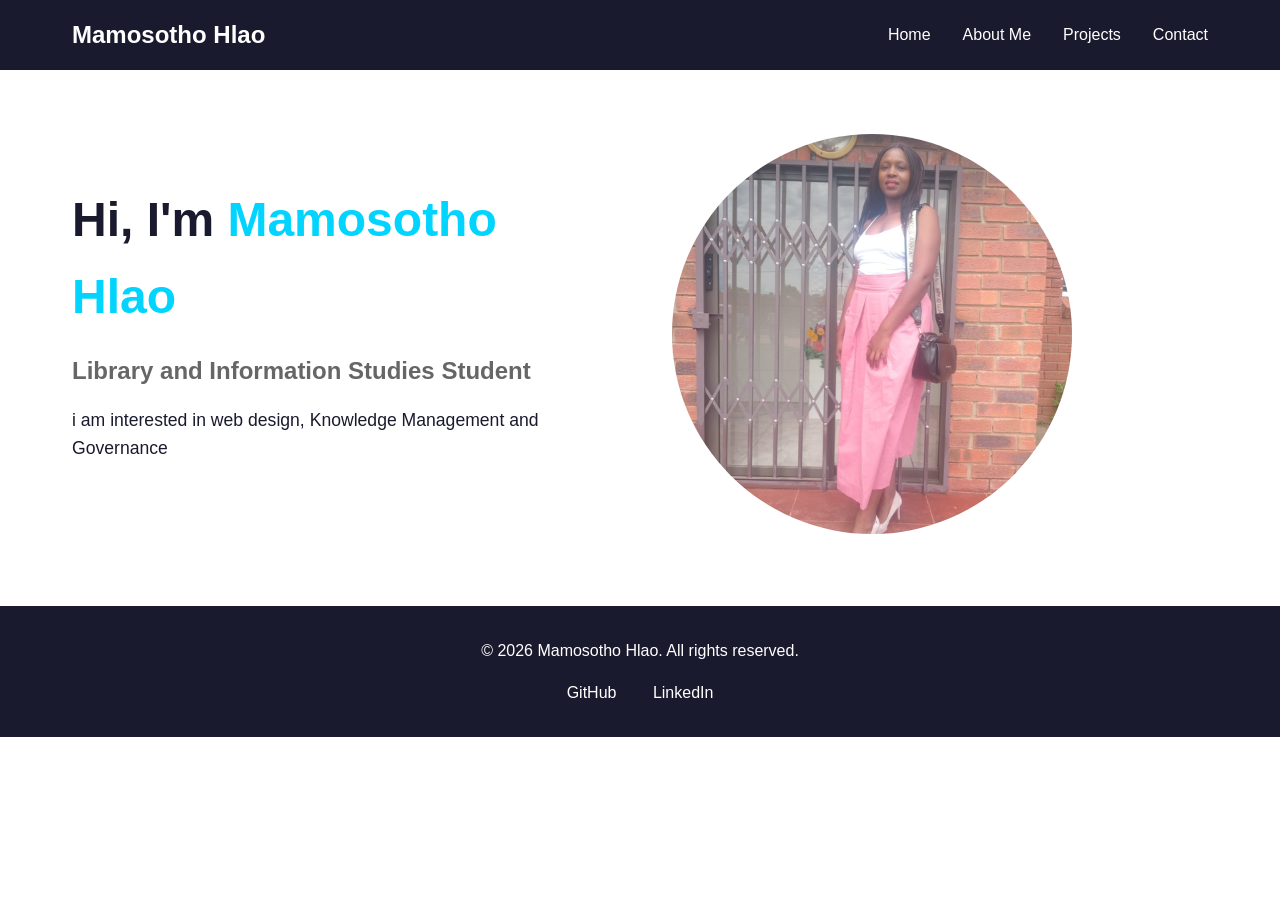
<file: index.html>
<!DOCTYPE html>
<html lang="en">
<head>
    <meta charset="UTF-8">
    <meta name="viewport" content="width=device-width, initial-scale=1.0">
    <title>Mamosotho Hlao | Portfolio</title>
    <link rel="stylesheet" href="css/style.css">
    <link rel="stylesheet" href="css/responsive.css">
    <link rel="stylesheet" href="css/forms.css">
  </head>
<body>
    <header>
        <nav role="navigation" aria-label="Main site navigation">
            <div class="nav-container">
                <div class="logo">
                    <a href="index.html">Mamosotho Hlao</a>
                </div>
                <ul>
                    <li><a href="index.html">Home</a></li>
                    <li><a href="pages/about.html">About Me</a></li>
                    <li><a href="pages/projects.html">Projects</a></li>
                    <li><a href="pages/contact.html">Contact</a></li>
                </ul>
            </div>
        </nav>
    </header>

    <main>
        <!-- Hero Section -->
        <section class="hero">
            <div class="hero-content">
                <div class="hero-text">
                    <h1>Hi, I'm <span class="highlight">Mamosotho Hlao</span></h1>
                    <h2>Library and Information Studies Student</h2>
                    <p>i am interested in web design, Knowledge Management and Governance</p>
                </div>
                <div class="hero-image">
                    <img src="images/profile.jpg" alt="Mamosotho Hlao's Photo" loading="lazy">
                </div>
            </div>
        
    </main>

    <footer>
        <p>&copy; 2026 Mamosotho Hlao. All rights reserved.</p>
        <div class="social-links">
            <a href="#" aria-label="GitHub">GitHub</a>
            <a href="#" aria-label="LinkedIn">LinkedIn</a>
        </div>
    </footer>
</body>
</html>
</file>
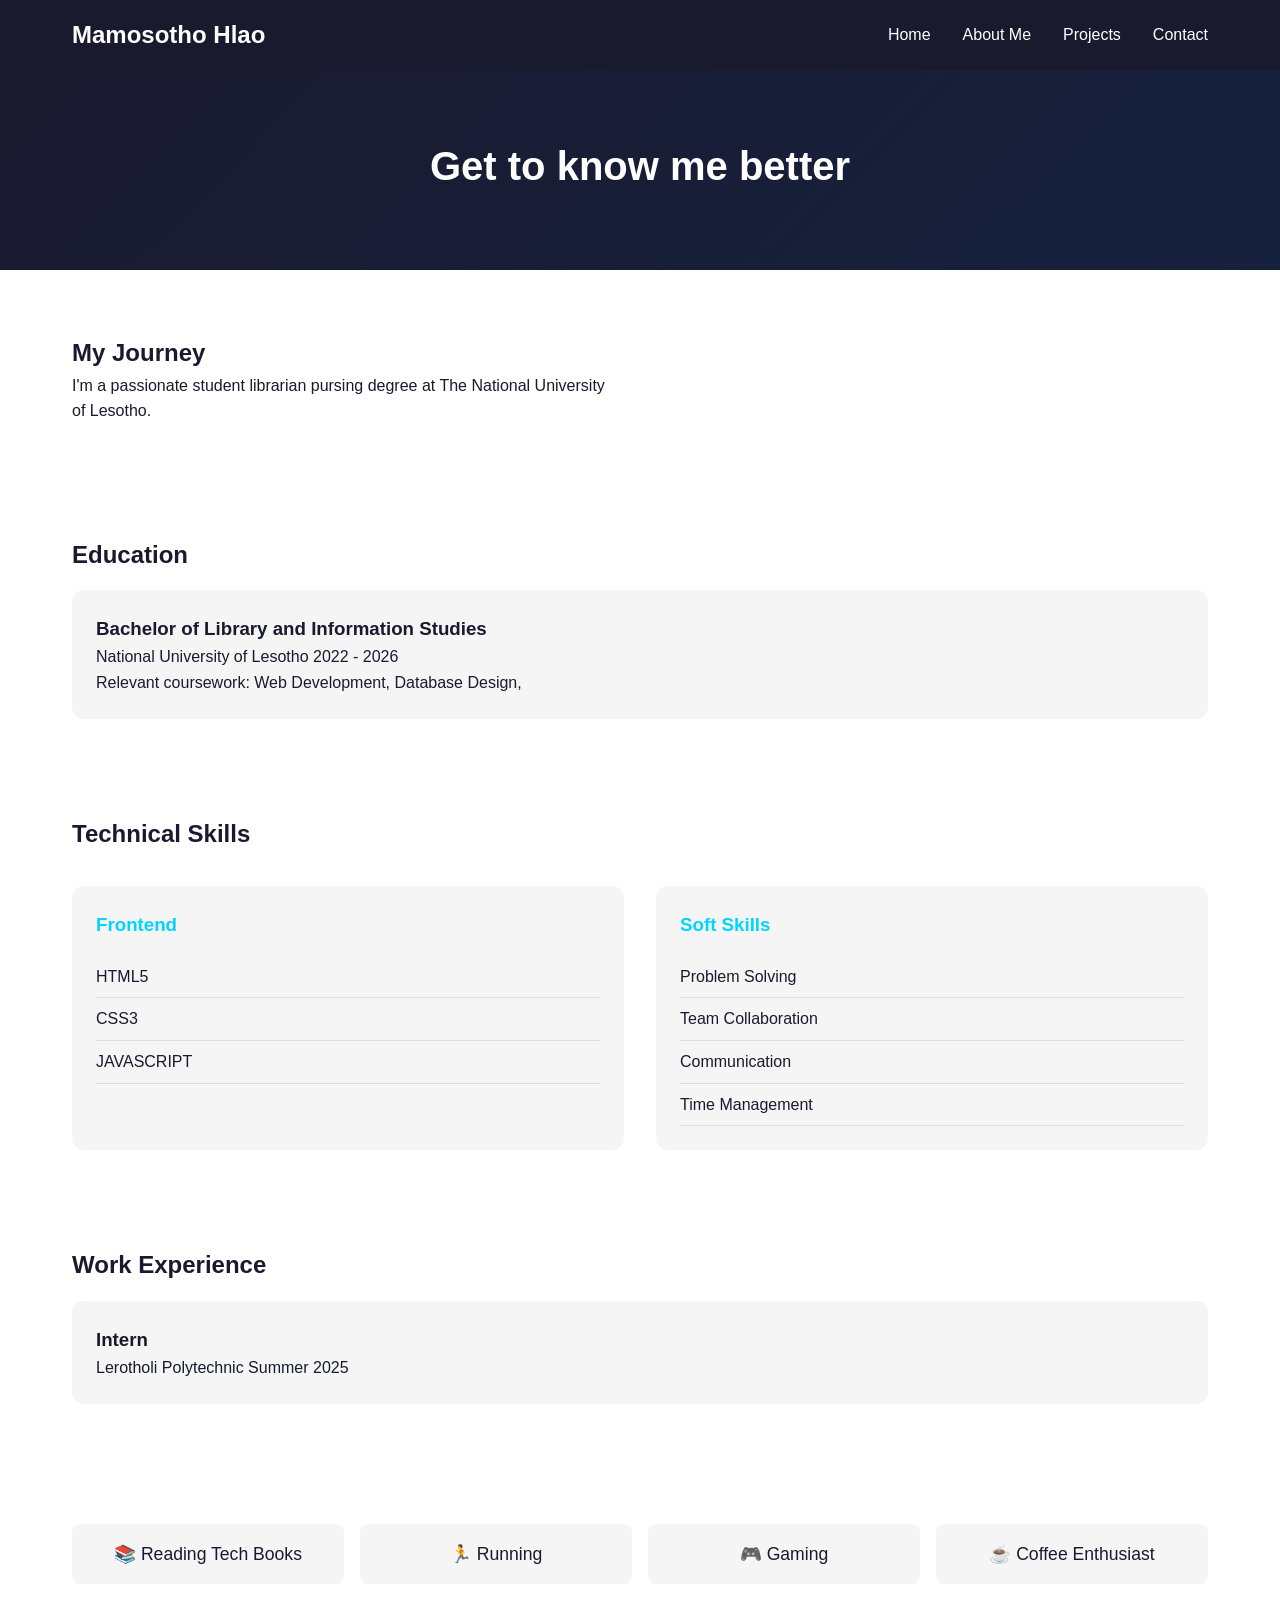
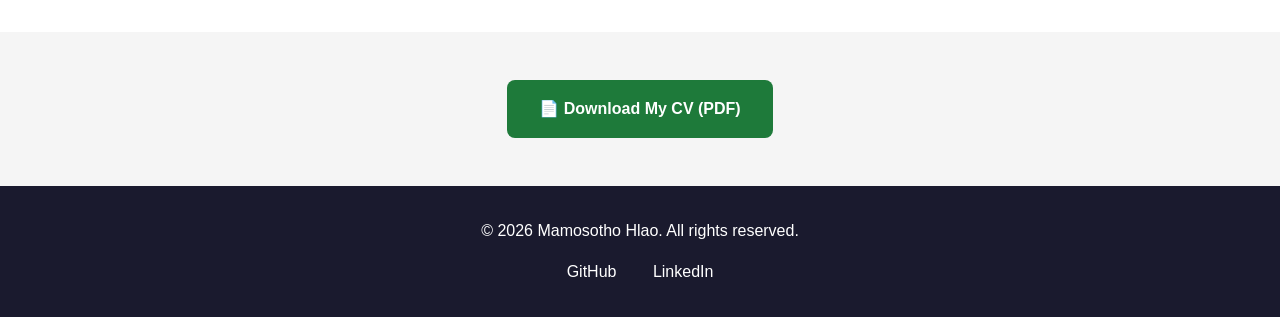
<file: pages/about.html>
<!DOCTYPE html>
<html lang="en">
<head>
    <meta charset="UTF-8">
    <meta name="viewport" content="width=device-width, initial-scale=1.0">
    <title> Mamosotho Hlao</title>
    <link rel="stylesheet" href="../css/style.css">
    <link rel="stylesheet" href="../css/responsive.css">
    <link rel="stylesheet" href="../css/forms.css">
    </head>
<body>
    <header>
        <nav role="navigation" aria-label="Main site navigation">
            <div class="nav-container">
                <div class="logo">
                    <a href="../index.html">Mamosotho Hlao</a>
                </div>
                <ul>
                    <li><a href="../index.html">Home</a></li>
                    <li><a href="about.html">About Me</a></li>
                    <li><a href="projects.html">Projects</a></li>
                    <li><a href="contact.html">Contact</a></li>
                </ul>
            </div>
        </nav>
    </header>

    <main>
        <section class="page-header">
            <h1>Get to know me better</h1>
            </section>

        <!-- Bio Section -->
        <section class="about-bio">
            <div class="bio-grid">
                <div class="bio-content">
                    <h2>My Journey</h2>
                    <p>I'm a passionate student librarian pursing degree at The National University of Lesotho.</p> 
                </div>
          </section>

        <!-- Education Section -->
        <section class="education">
            <h2>Education</h2>
            <div class="education-card">
                <h3>Bachelor of Library and Information Studies</h3>
                <p class="institution">National University of Lesotho 2022 - 2026</p>
                <p>Relevant coursework: Web Development, Database Design,</p>
            </div>
        </section>

        <!-- Skills Section - Using CSS Grid -->
        <section class="skills-section">
            <h2>Technical Skills</h2>
            <div class="skills-grid-detailed">
                <div class="skill-category">
                    <h3>Frontend</h3>
                    <ul>
                        <li>HTML5</li>
                        <li>CSS3</li>
                        <li>JAVASCRIPT</li>
                        
                    </ul>
                </div>
                <div class="skill-category">
                    <h3>Soft Skills</h3>
                    <ul>
                        <li>Problem Solving</li>
                        <li>Team Collaboration</li>
                        <li>Communication</li>
                        <li>Time Management</li>
                    </ul>
                </div>
            </div>
        </section>

        <!-- Experience Section -->
        <section class="experience">
            <h2>Work Experience</h2>
            <div class="experience-card">
                <h3>Intern</h3>
                <p class="company">Lerotholi Polytechnic Summer 2025</p>
        </section>

        <!-- Hobbies & Interests -->
        <section class="hobbies">
            <div class="hobbies-grid">
                <div class="hobby">📚 Reading Tech Books</div>
                <div class="hobby">🏃 Running</div>
                <div class="hobby">🎮 Gaming</div>
                <div class="hobby">☕ Coffee Enthusiast</div>
            </div>
        </section>

        <!-- Download CV Link -->
        <section class="download-cv">
            <a href="../uploads/my-cv.pdf" download="Hlao_CV.pdf" class="btn-download" aria-label="Download my CV as a PDF file">
                📄 Download My CV (PDF)
            </a>
        </section>
    </main>

    <footer>
        <p>&copy; 2026 Mamosotho Hlao. All rights reserved.</p>
        <div class="social-links">
            <a href="#" aria-label="GitHub">GitHub</a>
            <a href="#" aria-label="LinkedIn">LinkedIn</a>
            </div>
    </footer>
</body>
</html>
</file>
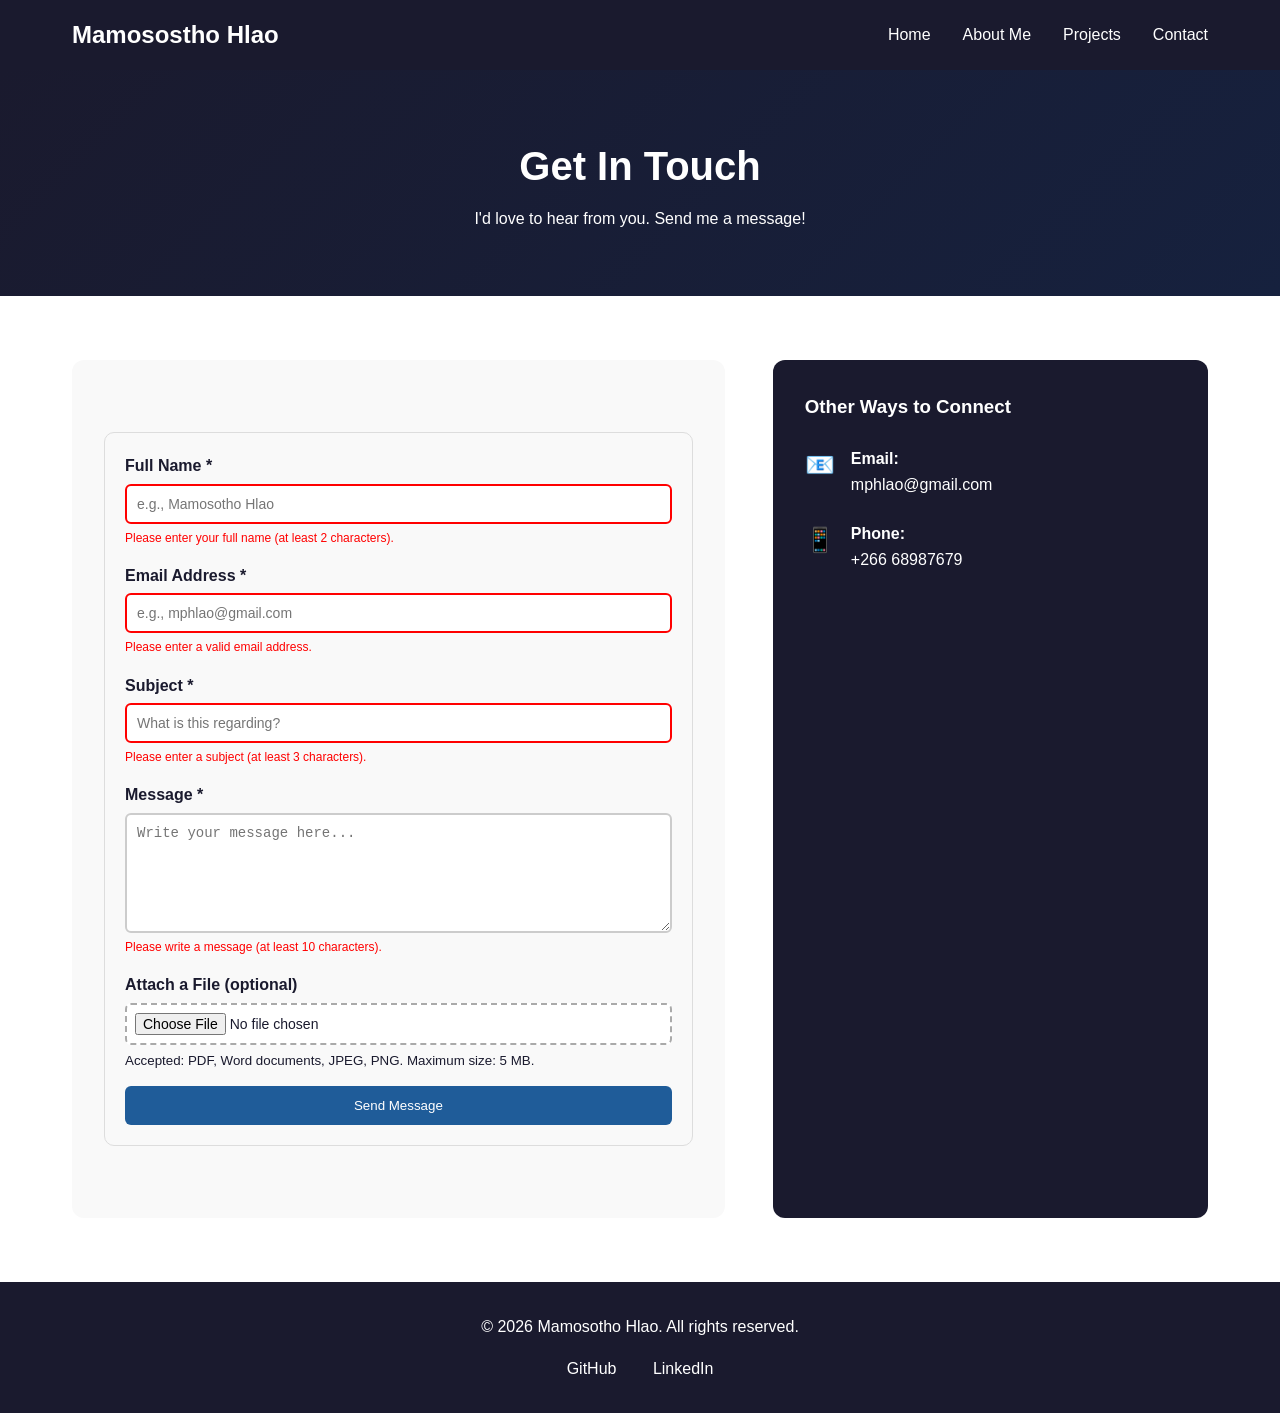
<file: pages/contact.html>
<!DOCTYPE html>
<html lang="en">
<head>
    <meta charset="UTF-8">
    <meta name="viewport" content="width=device-width, initial-scale=1.0">
    <title>Contact | Mamosotho Hlao</title>
    <link rel="stylesheet" href="../css/style.css">
    <link rel="stylesheet" href="../css/responsive.css">
    <link rel="stylesheet" href="../css/forms.css">
    </head>
<body>
    <header>
        <nav role="navigation" aria-label="Main site navigation">
            <div class="nav-container">
                <div class="logo">
                    <a href="../index.html">Mamosostho Hlao</a>
                </div>
                <ul>
                    <li><a href="../index.html">Home</a></li>
                    <li><a href="about.html">About Me</a></li>
                    <li><a href="projects.html">Projects</a></li>
                    <li><a href="contact.html">Contact</a></li>
                </ul>
            </div>
        </nav>
    </header>

    <main>
        <section class="page-header">
            <h1>Get In Touch</h1>
            <p>I'd love to hear from you. Send me a message!</p>
        </section>

        <div class="contact-container">
            <!-- Contact Form -->
            <div class="contact-form-wrapper">
                <form id="contact-form" novalidate>
                    <!-- Full Name field -->
                    <div class="form-group">
                        <label for="name">Full Name <span class="required">*</span></label>
                        <input type="text" id="name" name="name" placeholder="e.g., Mamosotho Hlao" required minlength="2" aria-required="true">
                        <span class="error-msg">Please enter your full name (at least 2 characters).</span>
                    </div>

                    <!-- Email Address field -->
                    <div class="form-group">
                        <label for="email">Email Address <span class="required">*</span></label>
                        <input type="email" id="email" name="email" placeholder="e.g., mphlao@gmail.com" required aria-required="true">
                        <span class="error-msg">Please enter a valid email address.</span>
                    </div>

                    <!-- Subject field -->
                    <div class="form-group">
                        <label for="subject">Subject <span class="required">*</span></label>
                        <input type="text" id="subject" name="subject" placeholder="What is this regarding?" required minlength="3" aria-required="true">
                        <span class="error-msg">Please enter a subject (at least 3 characters).</span>
                    </div>

                    <!-- Message textarea -->
                    <div class="form-group">
                        <label for="message">Message <span class="required">*</span></label>
                        <textarea id="message" name="message" placeholder="Write your message here..." rows="6" required minlength="10" aria-required="true"></textarea>
                        <span class="error-msg">Please write a message (at least 10 characters).</span>
                    </div>

                    <!-- File upload field -->
                    <div class="form-group">
                        <label for="attachment">Attach a File (optional)</label>
                        <input type="file" id="attachment" name="attachment" accept=".pdf,.doc,.docx,.jpg,.jpeg,.png" aria-describedby="file-hint">
                        <small id="file-hint" class="field-hint">
                            Accepted: PDF, Word documents, JPEG, PNG. Maximum size: 5 MB.
                        </small>
                        <span class="error-msg" id="file-error">
                            File is too large or the file type is not allowed.
                        </span>
                    </div>

                    <!-- Submit button -->
                    <button type="submit" class="btn-submit">Send Message</button>
                </form>
            </div>

            <!-- Contact Info Sidebar -->
            <div class="contact-info">
                <h3>Other Ways to Connect</h3>
                <div class="info-item">
                    <span class="info-emoji">📧</span>
                    <div>
                        <strong>Email:</strong>
                        <p>mphlao@gmail.com</p>
                    </div>
                </div>
                <div class="info-item">
                    <span class="info-emoji">📱</span>
                    <div>
                        <strong>Phone:</strong>
                        <p>+266 68987679</p>
                    </div>
                
                </div>
            </div>
        </div>
    </main>

    <footer>
        <p>&copy; 2026 Mamosotho Hlao. All rights reserved.</p>
        <div class="social-links">
            <a href="#" aria-label="GitHub">GitHub</a>
            <a href="#" aria-label="LinkedIn">LinkedIn</a>
            
        </div>
    </footer>
</body>
</html>
</file>
<file: css/style.css>
/* style.css */
* {
    margin: 0;
    padding: 0;
    box-sizing: border-box;
}

body {
    font-family: 'Inter', sans-serif;
    font-size: 16px;
    line-height: 1.6;
    color: #1a1a2e;
    background-color: #ffffff;
}

/* Navigation */
nav {
    background-color: #1a1a2e;
    padding: 1rem 0;
    position: sticky;
    top: 0;
    z-index: 1000;
}

.nav-container {
    max-width: 1200px;
    margin: 0 auto;
    padding: 0 2rem;
    display: flex;
    justify-content: space-between;
    align-items: center;
    flex-wrap: wrap;
}

.logo a {
    color: #ffffff;
    font-size: 1.5rem;
    font-weight: 700;
    text-decoration: none;
}

nav ul {
    display: flex;
    list-style: none;
    gap: 2rem;
}

nav ul li a {
    color: #ffffff;
    text-decoration: none;
    font-weight: 500;
    transition: color 0.3s ease;
    padding: 0.5rem 0;
}

nav ul li a:hover {
    color: #00d4ff;
}

/* Hero Section */
.hero {
    max-width: 1200px;
    margin: 0 auto;
    padding: 4rem 2rem;
}

.hero-content {
    display: flex;
    align-items: center;
    gap: 4rem;
    flex-wrap: wrap;
}

.hero-text {
    flex: 1;
}

.hero-text h1 {
    font-size: 3rem;
    margin-bottom: 1rem;
}

.highlight {
    color: #00d4ff;
}

.hero-text h2 {
    font-size: 1.5rem;
    color: #666;
    margin-bottom: 1rem;
}

.hero-text p {
    font-size: 1.1rem;
    margin-bottom: 2rem;
}

.hero-image {
    flex: 1;
}

.hero-image img {
    width: 100%;
    max-width: 400px;
    border-radius: 50%;
    object-fit: cover;
    aspect-ratio: 1;
}

/* Buttons */
.btn-primary, .btn-secondary {
    display: inline-block;
    padding: 0.75rem 1.5rem;
    border-radius: 8px;
    text-decoration: none;
    font-weight: 600;
    transition: all 0.3s ease;
    margin-right: 1rem;
}

.btn-primary {
    background-color: #00d4ff;
    color: #1a1a2e;
}

.btn-primary:hover {
    background-color: #00b8d4;
    transform: translateY(-2px);
}

.btn-secondary {
    border: 2px solid #00d4ff;
    color: #00d4ff;
}

.btn-secondary:hover {
    background-color: #00d4ff;
    color: #1a1a2e;
    transform: translateY(-2px);
}

/* Quick Skills Section */
.quick-skills {
    background-color: #f5f5f5;
    padding: 4rem 2rem;
    text-align: center;
}

.quick-skills h2 {
    font-size: 2rem;
    margin-bottom: 2rem;
}

.skills-grid {
    max-width: 1200px;
    margin: 0 auto;
    display: grid;
    grid-template-columns: repeat(3, 1fr);
    gap: 2rem;
}

.skill-card {
    background: white;
    padding: 2rem;
    border-radius: 12px;
    transition: transform 0.3s ease;
}

.skill-card:hover {
    transform: translateY(-5px);
}

.skill-icon {
    font-size: 3rem;
    margin-bottom: 1rem;
}

.skill-card h3 {
    margin-bottom: 0.5rem;
}

/* Page Header */
.page-header {
    background: linear-gradient(135deg, #1a1a2e 0%, #16213e 100%);
    color: white;
    text-align: center;
    padding: 4rem 2rem;
}

.page-header h1 {
    font-size: 2.5rem;
    margin-bottom: 0.5rem;
}

/* About Page - Bio Section */
.about-bio {
    max-width: 1200px;
    margin: 0 auto;
    padding: 4rem 2rem;
}

.bio-grid {
    display: grid;
    grid-template-columns: 1fr 1fr;
    gap: 3rem;
    align-items: center;
}

.bio-image img {
    width: 100%;
    border-radius: 12px;
}

/* Education & Experience */
.education, .skills-section, .experience, .hobbies {
    max-width: 1200px;
    margin: 0 auto;
    padding: 3rem 2rem;
}

.education-card, .experience-card {
    background: #f5f5f5;
    padding: 1.5rem;
    border-radius: 12px;
    margin-top: 1rem;
}

.skills-grid-detailed {
    display: grid;
    grid-template-columns: repeat(auto-fit, minmax(250px, 1fr));
    gap: 2rem;
    margin-top: 2rem;
}

.skill-category {
    background: #f5f5f5;
    padding: 1.5rem;
    border-radius: 12px;
}

.skill-category h3 {
    margin-bottom: 1rem;
    color: #00d4ff;
}

.skill-category ul {
    list-style: none;
}

.skill-category li {
    padding: 0.5rem 0;
    border-bottom: 1px solid #ddd;
}

/* Hobbies Grid */
.hobbies-grid {
    display: grid;
    grid-template-columns: repeat(auto-fit, minmax(200px, 1fr));
    gap: 1rem;
    margin-top: 1.5rem;
}

.hobby {
    background: #f5f5f5;
    padding: 1rem;
    text-align: center;
    border-radius: 8px;
    font-size: 1.1rem;
}

/* Download CV */
.download-cv {
    text-align: center;
    padding: 3rem;
    background: #f5f5f5;
}

.btn-download {
    display: inline-block;
    background-color: #1e7a3a;
    color: white;
    padding: 1rem 2rem;
    border-radius: 8px;
    text-decoration: none;
    font-weight: 600;
    transition: background-color 0.3s ease;
}

.btn-download:hover {
    background-color: #155a2a;
}

/* Projects Page */
.projects-container {
    max-width: 1200px;
    margin: 0 auto;
    padding: 4rem 2rem;
}

.project-card {
    display: flex;
    gap: 2rem;
    margin-bottom: 4rem;
    background: white;
    border-radius: 12px;
    overflow: hidden;
    box-shadow: 0 4px 6px rgba(0,0,0,0.1);
}

.project-image {
    flex: 1.2;
}

.project-image img {
    width: 100%;
    height: 100%;
    object-fit: cover;
}

.project-content {
    flex: 1.8;
    padding: 1.5rem;
}

.project-content h2 {
    margin-bottom: 1rem;
}

.video-container {
    margin: 1rem 0;
}

video {
    border-radius: 8px;
}

.project-links {
    margin-top: 1rem;
}

.project-link {
    display: inline-block;
    margin-right: 1rem;
    color: #00d4ff;
    text-decoration: none;
    font-weight: 600;
}

/* Contact Page */
.contact-container {
    max-width: 1200px;
    margin: 0 auto;
    padding: 4rem 2rem;
    display: grid;
    grid-template-columns: 1.5fr 1fr;
    gap: 3rem;
}

.contact-form-wrapper {
    background: #f9f9f9;
    padding: 2rem;
    border-radius: 12px;
}

.contact-info {
    background: #1a1a2e;
    color: white;
    padding: 2rem;
    border-radius: 12px;
}

.contact-info h3 {
    margin-bottom: 1.5rem;
}

.info-item {
    display: flex;
    gap: 1rem;
    margin-bottom: 1.5rem;
    align-items: flex-start;
}

.info-emoji {
    font-size: 1.5rem;
}

/* Footer */
footer {
    background-color: #1a1a2e;
    color: white;
    text-align: center;
    padding: 2rem;
}

.social-links {
    margin-top: 1rem;
}

.social-links a {
    color: white;
    text-decoration: none;
    margin: 0 1rem;
}

.social-links a:hover {
    color: #00d4ff;
}
</file>
<file: css/responsive.css>
/* responsive.css */
/* Tablet Styles (768px to 1024px) */
@media screen and (max-width: 1024px) {
    /* Navigation: stack links vertically on tablet */
    nav ul {
        flex-direction: column;
        gap: 0.5rem;
        margin-top: 1rem;
    }
    
    .nav-container {
        flex-direction: column;
    }
    
    /* Skills grid: 2 columns */
    .skills-grid {
        grid-template-columns: repeat(2, 1fr);
    }
    
    .bio-grid {
        grid-template-columns: 1fr;
        gap: 2rem;
    }
    
    .contact-container {
        grid-template-columns: 1fr;
        gap: 2rem;
    }
}

/* Mobile Styles (up to 767px) */
@media screen and (max-width: 767px) {
    /* Gallery/Projects: 1 column */
    .projects-container {
        padding: 2rem 1rem;
    }
    
    .project-card {
        flex-direction: column;
        margin-bottom: 2rem;
    }
    
    .project-image {
        flex: auto;
    }
    
    /* Skills grid: 1 column */
    .skills-grid {
        grid-template-columns: 1fr;
        gap: 1rem;
    }
    
    .skills-grid-detailed {
        grid-template-columns: 1fr;
    }
    
    /* Make text bigger and easier to read */
    body {
        font-size: 16px;
    }
    
    .hero-text h1 {
        font-size: 2rem;
    }
    
    .hero-text h2 {
        font-size: 1.2rem;
    }
    
    .hero-content {
        flex-direction: column;
        text-align: center;
        gap: 2rem;
    }
    
    /* Buttons: full width for easy tapping */
    .btn-primary, .btn-secondary, .btn-submit, .btn-download {
        width: 100%;
        padding: 0.875rem;
        margin-right: 0;
        margin-bottom: 0.5rem;
        text-align: center;
    }
    
    /* Form inputs: full width */
    input, textarea, select {
        width: 100%;
        box-sizing: border-box;
    }
    
    .page-header h1 {
        font-size: 1.8rem;
    }
    
    .hobbies-grid {
        grid-template-columns: 1fr;
    }
    
    .contact-container {
        padding: 2rem 1rem;
    }
    
    .contact-form-wrapper {
        padding: 1.5rem;
    }
}

/* Small Mobile Styles */
@media screen and (max-width: 480px) {
    .hero-buttons {
        display: flex;
        flex-direction: column;
    }
    
    .project-content {
        padding: 1rem;
    }
    
    .skill-card {
        padding: 1rem;
    }
}
</file>
<file: css/forms.css>
#contact-form {
    max-width: 600px;
    margin: 40px auto;
    padding: 20px;
    background: #f9f9f9;
    border: 1px solid #ddd;
    border-radius: 10px;
}


.form-group {
    display: flex;
    flex-direction: column;
    margin-bottom: 15px;
    gap: 5px;
}


label {
    font-weight: bold;
}


input, textarea {
    padding: 10px;
    border: 2px solid #ccc;
    border-radius: 6px;
    transition: 0.3s;
    font-size: 14px;
}


input:focus, textarea:focus {
    border-color: #1F5C99;
    outline: none;
    box-shadow: 0 0 5px rgba(31, 92, 153, 0.3);
}


input:valid {
    border-color: green;
}

input:invalid {
    border-color: red;
}


.error-msg {
    font-size: 12px;
    color: red;
    display: none;
}


input:invalid ~ .error-msg,
textarea:invalid ~ .error-msg {
    display: block;
}


input[type="file"] {
    border: 2px dashed #aaa;
    padding: 8px;
    background: #fff;
    cursor: pointer;
}


.btn-submit {
    background: #1F5C99;
    color: white;
    padding: 12px;
    width: 100%;
    border: none;
    border-radius: 6px;
    cursor: pointer;
    transition: 0.3s;
}

.btn-submit:hover {
    background: #2E75B6;
}
</file>
